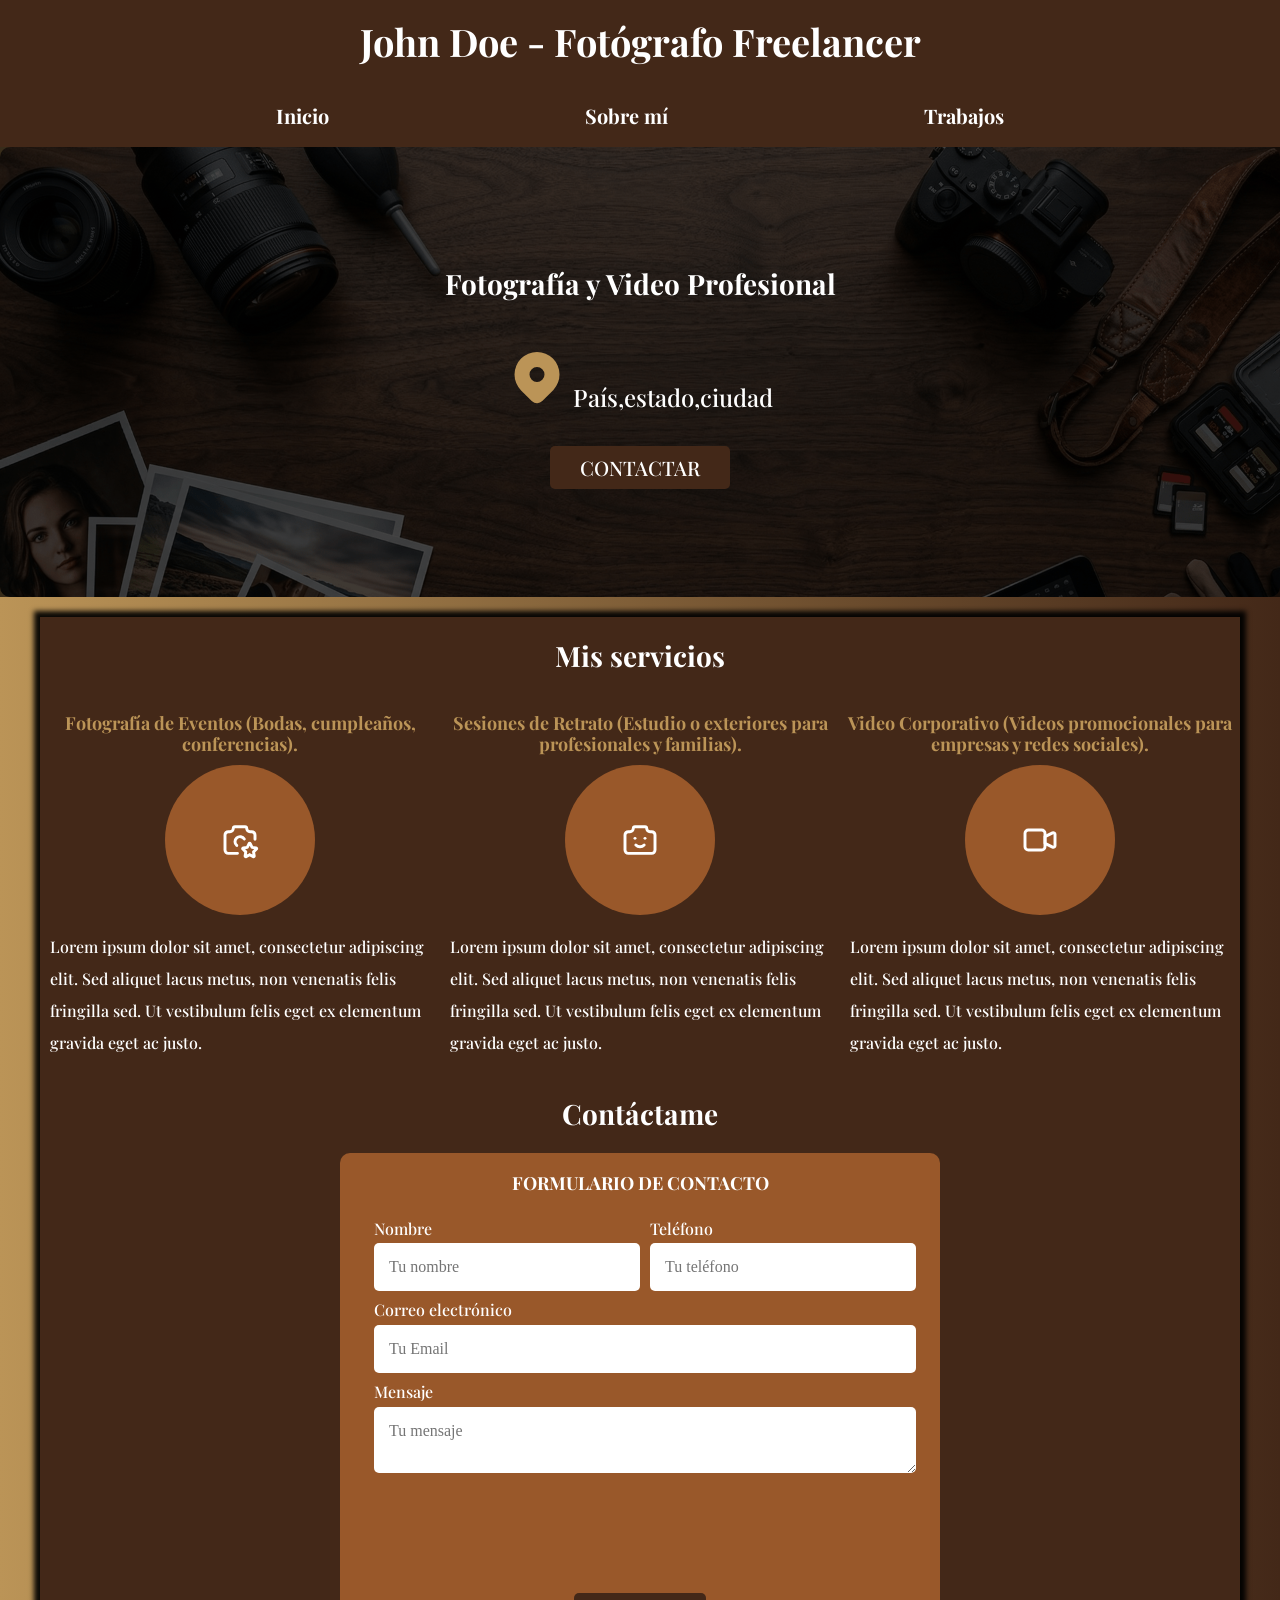
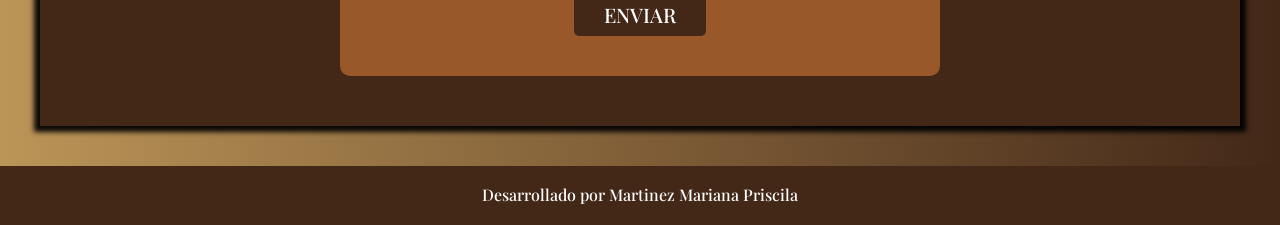
<file: index.html>
<!DOCTYPE html>
<html lang="es">
<head>
    <meta charset="UTF-8">
    <meta name="viewport" content="width=device-width, initial-scale=1.0">
    <title>Fotógrafo Freelancer</title>
    <link rel="preload" href="CSS/normalize.css" as="style">
    <link rel="stylesheet" href="CSS/normalize.css">
    <link rel="preload" href="CSS/style.css" as="style">
    <link rel="stylesheet" href="CSS/style.css">
</head>
<body>
    <header>
        <h1 class="titulo">John Doe - Fotógrafo Freelancer</h1>
    </header>

    <div class="nav-bg"> 
        <nav class="navegacionPrincipal contenedor">
            <a class="Links" href="index.html">Inicio</a>       
            <a class="Links" href="Sobremi.html">Sobre mí</a>
            <a href="Trabajos.html">Trabajos</a>
        </nav>  
    </div>

    <section class="imgfot">

        <div class="contenidoImgfot">

            <h2>Fotografía y Video Profesional</h2>

            <p>
                <svg xmlns="http://www.w3.org/2000/svg" width="60" height="60" viewBox="0 0 24 24" fill="#BB9457" class="icon icon-tabler icons-tabler-filled icon-tabler-map-pin"><path stroke="none" d="M0 0h24v24H0z" fill="none" /><path d="M18.364 4.636a9 9 0 0 1 .203 12.519l-.203 .21l-4.243 4.242a3 3 0 0 1 -4.097 .135l-.144 -.135l-4.244 -4.243a9 9 0 0 1 12.728 -12.728zm-6.364 3.364a3 3 0 1 0 0 6a3 3 0 0 0 0 -6" /></svg>
                
                País,estado,ciudad
            </p>

            <a class="boton" href="#">Contactar</a> 
        </div>
        
    </section>

    
<main class="contenedor sombra">

        <h2>Mis servicios</h2>

        <div class="servicios">
            <section class="servicio">
                <h3>Fotografía de Eventos (Bodas, cumpleaños, conferencias).</h3>
                <div class="icono">
                <svg xmlns="http://www.w3.org/2000/svg" width="40" height="40" viewBox="0 0 24 24" fill="none" stroke="currentColor" stroke-width="1.75" stroke-linecap="round" stroke-linejoin="round" class="icon icon-tabler icons-tabler-outline icon-tabler-camera-star"><path stroke="none" d="M0 0h24v24H0z" fill="none" /><path d="M10.5 20h-5.5a2 2 0 0 1 -2 -2v-9a2 2 0 0 1 2 -2h1a2 2 0 0 0 2 -2a1 1 0 0 1 1 -1h6a1 1 0 0 1 1 1a2 2 0 0 0 2 2h1a2 2 0 0 1 2 2v2.5" /><path d="M14.569 11.45a3 3 0 1 0 -4.518 3.83" /><path d="M17.8 20.817l-2.172 1.138a.392 .392 0 0 1 -.568 -.41l.415 -2.411l-1.757 -1.707a.389 .389 0 0 1 .217 -.665l2.428 -.352l1.086 -2.193a.392 .392 0 0 1 .702 0l1.086 2.193l2.428 .352a.39 .39 0 0 1 .217 .665l-1.757 1.707l.414 2.41a.39 .39 0 0 1 -.567 .411l-2.172 -1.138" /></svg>
                </div>
                <p>Lorem ipsum dolor sit amet, consectetur adipiscing elit. Sed aliquet lacus metus, non venenatis felis fringilla sed. 
                Ut vestibulum felis eget ex elementum gravida eget ac justo.</p>   
            </section>

            <section class="servicio">
                <h3>Sesiones de Retrato (Estudio o exteriores para profesionales y familias).</h3>
                <div class="icono">
                <svg xmlns="http://www.w3.org/2000/svg" width="40" height="40" viewBox="0 0 24 24" fill="none" stroke="currentColor" stroke-width="1.75" stroke-linecap="round" stroke-linejoin="round" class="icon icon-tabler icons-tabler-outline icon-tabler-camera-selfie"><path stroke="none" d="M0 0h24v24H0z" fill="none" /><path d="M5 7h1a2 2 0 0 0 2 -2a1 1 0 0 1 1 -1h6a1 1 0 0 1 1 1a2 2 0 0 0 2 2h1a2 2 0 0 1 2 2v9a2 2 0 0 1 -2 2h-14a2 2 0 0 1 -2 -2v-9a2 2 0 0 1 2 -2" /><path d="M9.5 15a3.5 3.5 0 0 0 5 0" /><path d="M15 11l.01 0" /><path d="M9 11l.01 0" /></svg>
                </div>
                <p>Lorem ipsum dolor sit amet, consectetur adipiscing elit. Sed aliquet lacus metus, non venenatis felis fringilla sed. 
                Ut vestibulum felis eget ex elementum gravida eget ac justo. </p>    
            </section>

            <section class="servicio">
                <h3>Video Corporativo (Videos promocionales para empresas y redes sociales).</h3>
                <div class="icono">
                <svg xmlns="http://www.w3.org/2000/svg" width="40" height="40" viewBox="0 0 24 24" fill="none" stroke="currentColor" stroke-width="1.75" stroke-linecap="round" stroke-linejoin="round" class="icon icon-tabler icons-tabler-outline icon-tabler-video"><path stroke="none" d="M0 0h24v24H0z" fill="none" /><path d="M15 10l4.553 -2.276a1 1 0 0 1 1.447 .894v6.764a1 1 0 0 1 -1.447 .894l-4.553 -2.276v-4" /><path d="M3 8a2 2 0 0 1 2 -2h8a2 2 0 0 1 2 2v8a2 2 0 0 1 -2 2h-8a2 2 0 0 1 -2 -2l0 -8" /></svg>
                </div>
                <p>Lorem ipsum dolor sit amet, consectetur adipiscing elit. Sed aliquet lacus metus, non venenatis felis fringilla sed. 
                Ut vestibulum felis eget ex elementum gravida eget ac justo.</p> 
            </section>

        </div>

    
    
    <section>   
    <h2>Contáctame</h2>

    <form class="formulario" action="https://formspree.io/f/xpqkabby" method="POST">
        <fieldset>
            <legend>Formulario de contacto</legend>
            <div class="contenedor-campos"> 
                <div class="campo">   
                    <label for="nombre">Nombre</label>
                    <input class="imputtext" id="nombre" type="text" name="nombre" placeholder="Tu nombre">
                </div>

                <div class="campo">   
                    <label for="telefono">Teléfono</label>
                    <input class="imputtext" id="telefono" type="tel" name="telefono" placeholder="Tu teléfono">
                </div>

                <div class="campo">   
                    <label for="email">Correo electrónico</label>
                    <input class="imputtext" id="email" type="email" name="email" placeholder="Tu Email">
                </div>

                <div class="campo">   
                    <label for="mensaje">Mensaje</label>
                    <textarea class="imputtext" id="mensaje" name="message" placeholder="Tu mensaje"></textarea>
                </div>  
            </div>
            <div class="enviar">   
                <button class="boton" type="submit">Enviar</button>
            </div>
        </fieldset>
    </form>
    </section>
</main>     
    <footer>    
    <p>Desarrollado por  Martinez Mariana Priscila</p>
    </footer>   

</body>
</html>
</file>
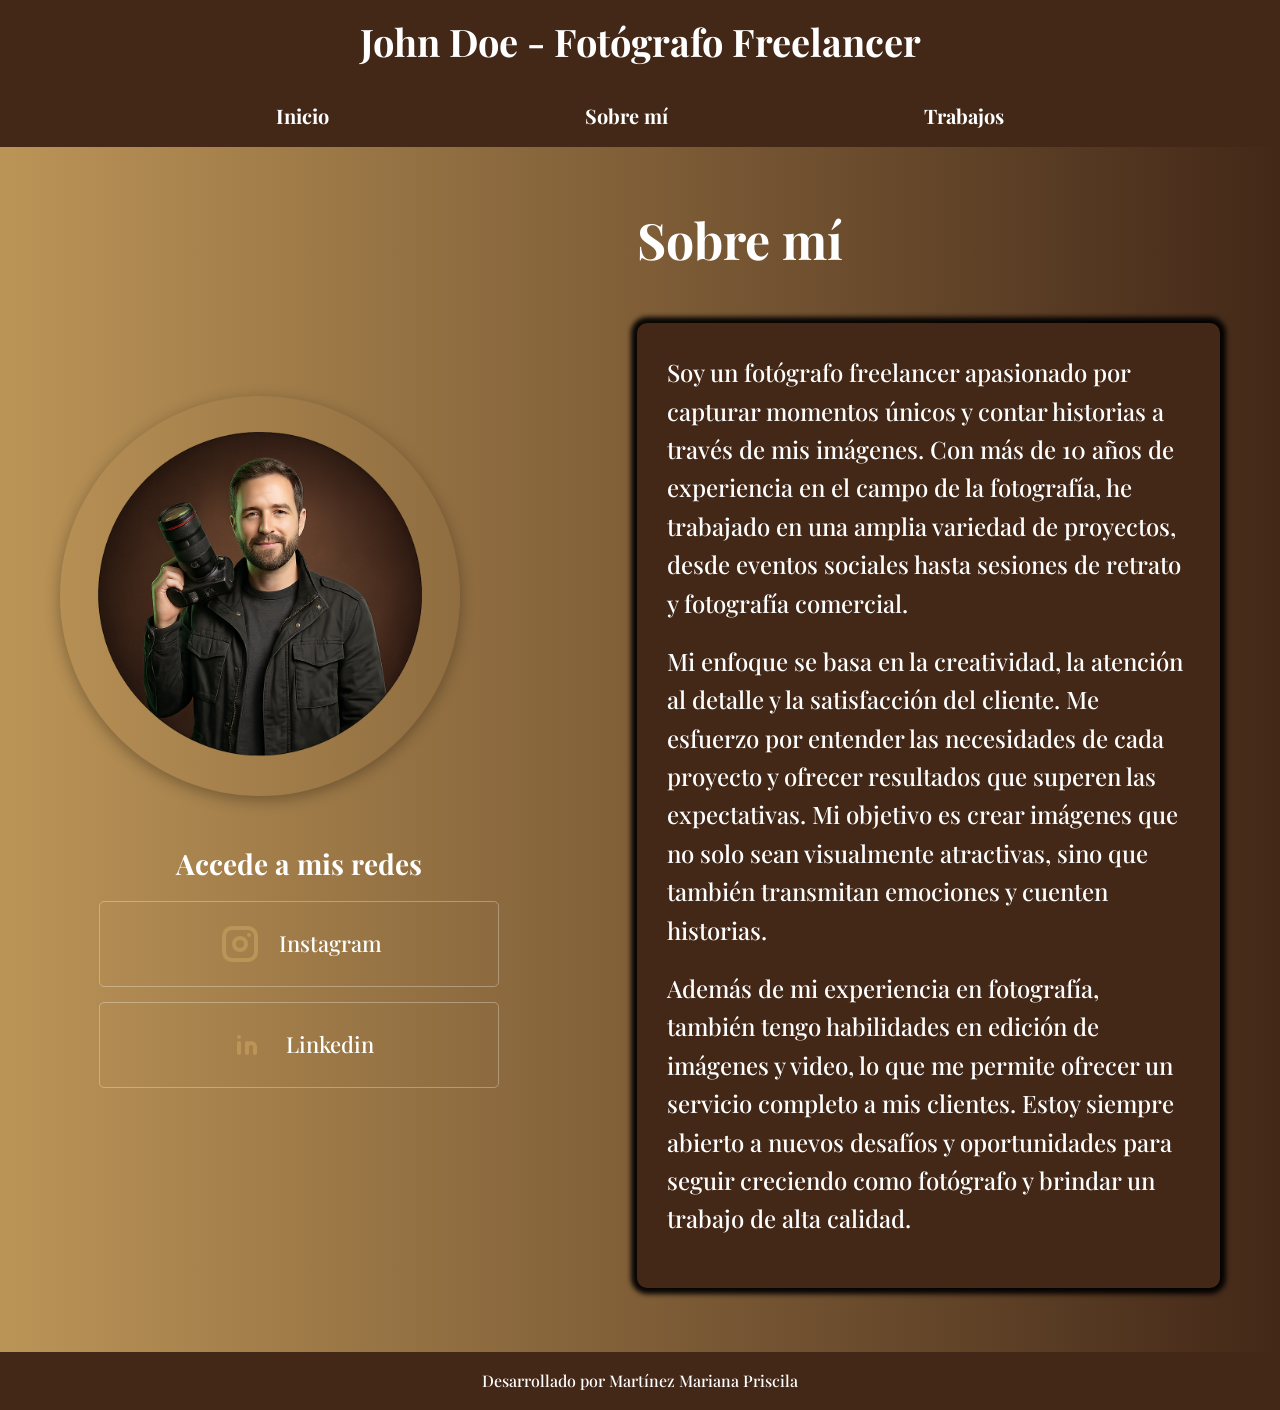
<file: Sobremi.html>
<!DOCTYPE html>
<html lang="es">
<head>
    <meta charset="UTF-8">
    <meta name="viewport" content="width=device-width, initial-scale=1.0">
    <title>Sobre mí</title>
    <link rel="preload" href="CSS/normalize.css" as="style">
    <link rel="stylesheet" href="CSS/normalize.css">
    <link rel="preload" href="CSS/style.css" as="style">
    <link rel="stylesheet" href="CSS/style.css">
</head>

<body>
    <header>
        <h1 class="titulo">John Doe - Fotógrafo Freelancer</h1>
    </header>

    <div class="nav-bg"> 
        <nav class="navegacionPrincipal contenedor">
            <a href="index.html">Inicio</a>
            <a href="Sobremi.html">Sobre mí</a>
            <a href="Trabajos.html">Trabajos</a>
        </nav>
    </div>
    
    <main>
        <section class="sobre-mi-contenedor">

            <div class="sobre-mi-imagen-redes">
                <img src="img/JhonDoeFoto.png" alt="Foto de perfil del fotógrafo" class="sobre-mi-imagen">
                
                <div class="redes-sociales">
                    <h3 class="titulo-redes">Accede a mis redes</h3>
                    
                    <a href="#" class="boton-red">
                        <svg xmlns="http://www.w3.org/2000/svg" width="48" height="48" viewBox="0 0 24 24" fill="none" stroke="#BB9457" stroke-width="2" stroke-linecap="round" stroke-linejoin="round" class="icon icon-tabler icons-tabler-outline icon-tabler-brand-instagram"><path stroke="none" d="M0 0h24v24H0z" fill="none" /><path d="M4 8a4 4 0 0 1 4 -4h8a4 4 0 0 1 4 4v8a4 4 0 0 1 -4 4h-8a4 4 0 0 1 -4 -4l0 -8" /><path d="M9 12a3 3 0 1 0 6 0a3 3 0 0 0 -6 0" /><path d="M16.5 7.5v.01" /></svg>
                        <span>Instagram</span>
                    </a>
                    
                    <a href="#" class="boton-red">
                        <svg xmlns="http://www.w3.org/2000/svg" width="48" height="48" viewBox="0 0 24 24" fill="none" stroke="#BB9457" stroke-width="2" stroke-linecap="round" stroke-linejoin="round" class="icon icon-tabler icons-tabler-outline icon-tabler-brand-linkedin"><path stroke="none" d="M0 0h24v24H0z" fill="none" /><path d="M8 11v5" /><path d="M8 8v.01" /><path d="M12 16v-5" /><path d="M16 16v-3a2 2 0 1 0 -4 0" /><path d="M3 7a4 4 0 0 1 林 -4h10a4 林 深 v10a4 林 深h-10a4 林 深l0 -10" /></svg>
                        <span>Linkedin</span>
                    </a>
                </div>
            </div>
            
            <div class="sobre-mi-texto">
                <h2 class="sobre-mi-titulo">Sobre mí</h2>
                <div class="contenedor sombra texto-ajustado">
                    <p>Soy un fotógrafo freelancer apasionado por capturar momentos únicos y contar historias a través de mis imágenes. Con más de 10 años de experiencia en el campo de la fotografía, he trabajado en una amplia variedad de proyectos, desde eventos sociales hasta sesiones de retrato y fotografía comercial.</p>
                    <p>Mi enfoque se basa en la creatividad, la atención al detalle y la satisfacción del cliente. Me esfuerzo por entender las necesidades de cada proyecto y ofrecer resultados que superen las expectativas. Mi objetivo es crear imágenes que no solo sean visualmente atractivas, sino que también transmitan emociones y cuenten historias.</p>
                    <p>Además de mi experiencia en fotografía, también tengo habilidades en edición de imágenes y video, lo que me permite ofrecer un servicio completo a mis clientes. Estoy siempre abierto a nuevos desafíos y oportunidades para seguir creciendo como fotógrafo y brindar un trabajo de alta calidad.</p>
                </div>
            </div>

            

        </section>
    </main>

    <footer>
        <p>Desarrollado por Martínez Mariana Priscila</p>
    </footer>
</body>
</html>
</file>
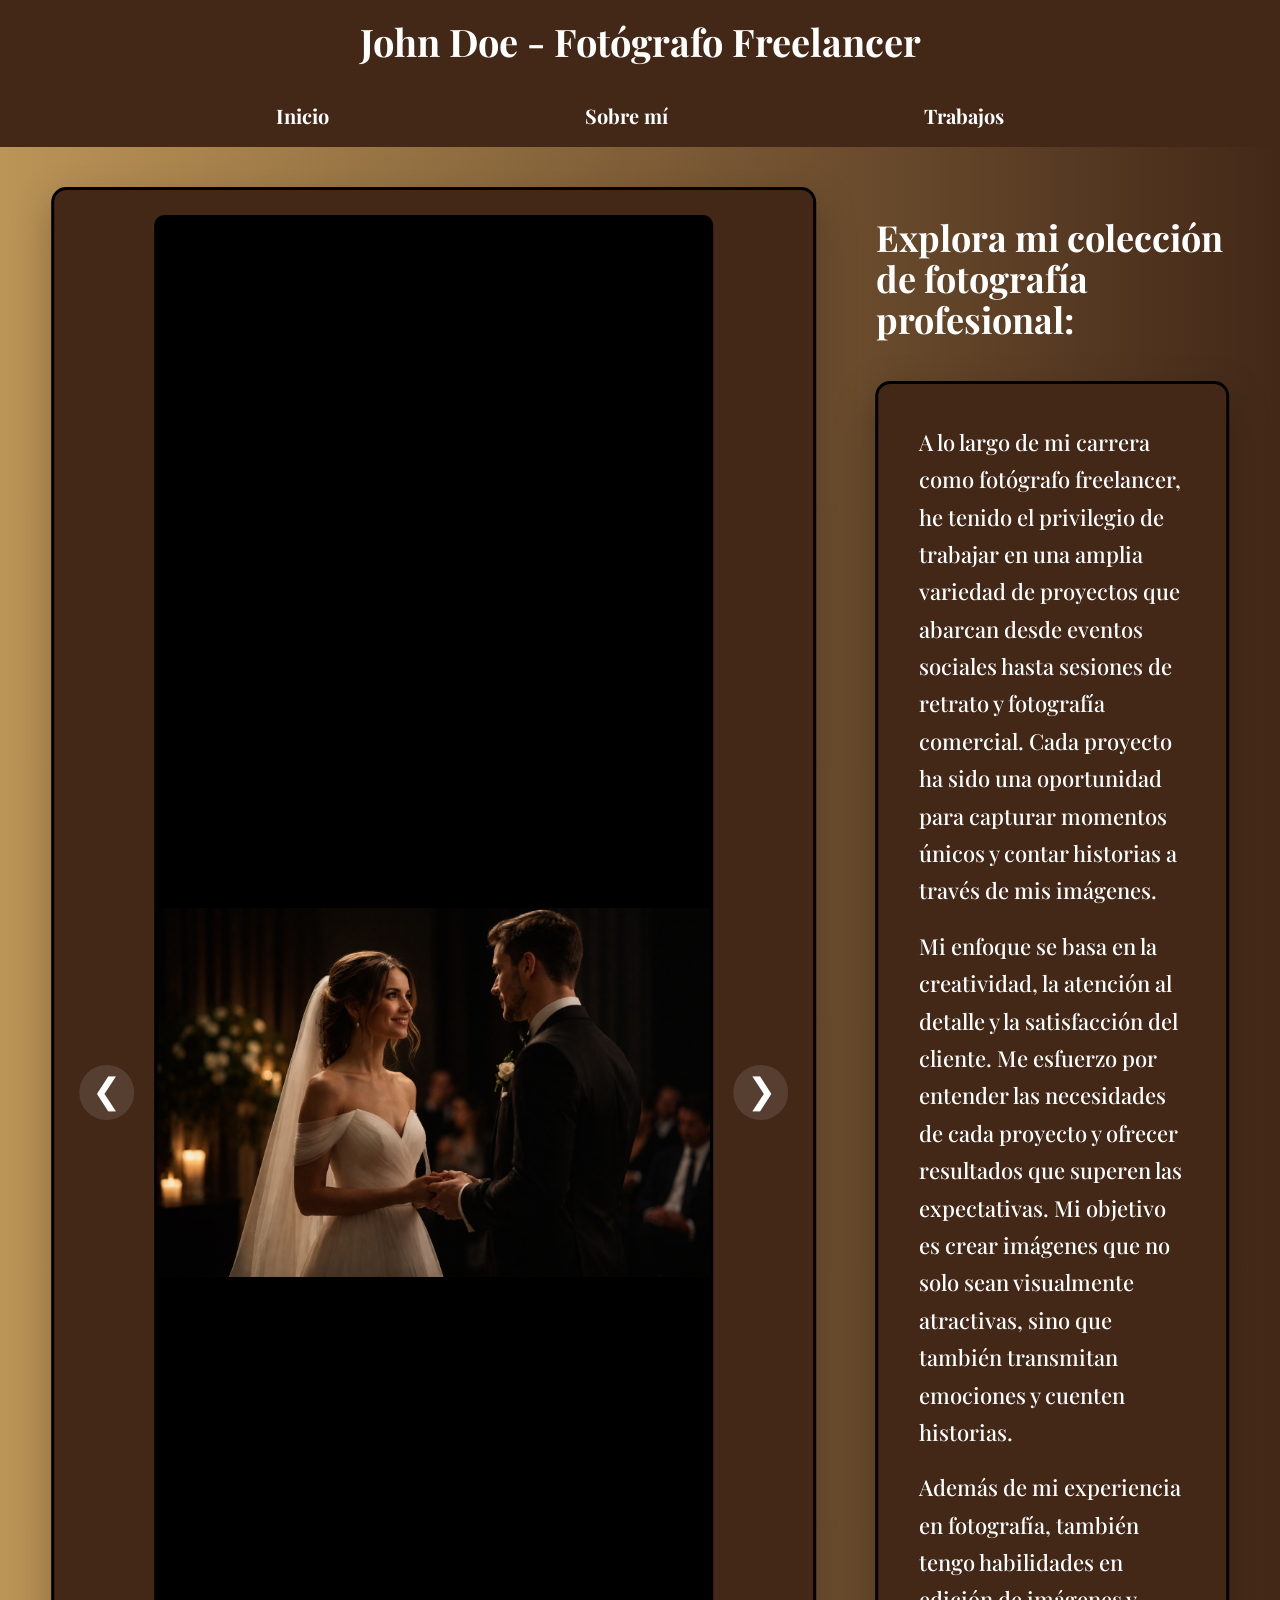
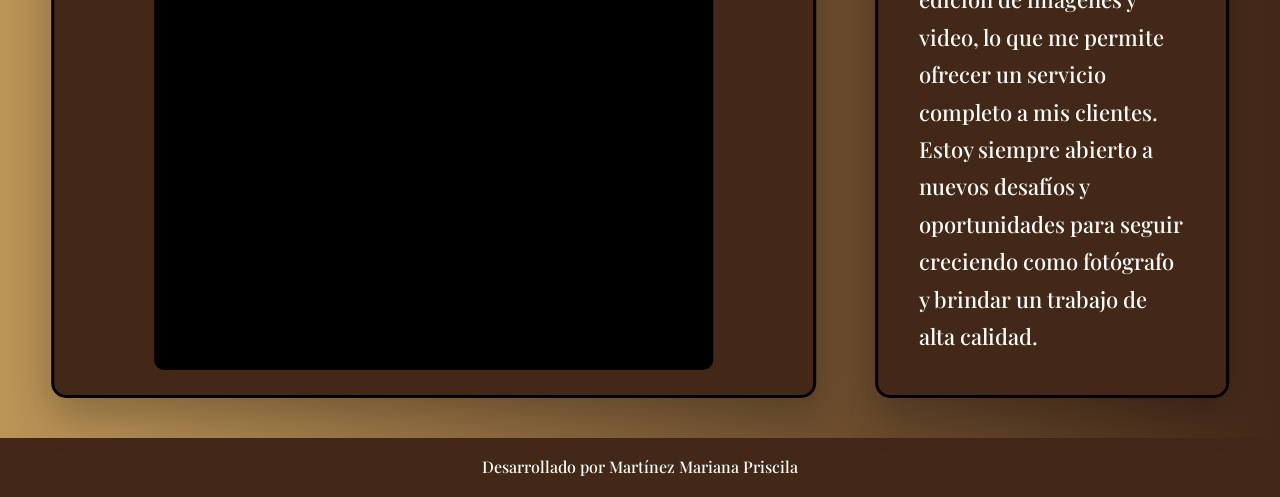
<file: Trabajos.html>
<!DOCTYPE html>
<html lang="es">
<head>
    <meta charset="UTF-8">
    <meta name="viewport" content="width=device-width, initial-scale=1.0">
    <title>Trabajos</title>
    <link rel="preload" href="CSS/normalize.css" as="style">
    <link rel="stylesheet" href="CSS/normalize.css">
    <link rel="preload" href="CSS/style.css" as="style">
    <link rel="stylesheet" href="CSS/style.css">
</head>

<body>
    <header>
        <h1 class="titulo">John Doe - Fotógrafo Freelancer</h1>
    </header>

    <div class="nav-bg">
        <nav class="navegacionPrincipal contenedor">
            <a href="index.html">Inicio</a>
            <a href="Sobremi.html">Sobre mí</a>
            <a href="Trabajos.html">Trabajos</a>
        </nav>
    </div>

<main class="contenedor">
    <section>
        <div class="trabajos-layout trabajos-layout-invertido">
            <div class="carrusel-contenedor">
                <button class="carrusel-flecha carrusel-izq">&#10094;</button>
                
                <div class="carrusel-visor">
                    <div class="carrusel-track" id="carrusel-track">
                        <div class="carrusel-slide">
                            <img src="img/Ejemplofoto1.png" alt="Trabajo 1" class="carrusel-img">
                        </div>
                        <div class="carrusel-slide">
                            <img src="img/Ejemplofoto2.png" alt="Trabajo 2" class="carrusel-img">
                        </div>
                        <div class="carrusel-slide">
                            <img src="img/Ejemplofoto3.png" alt="Trabajo 3" class="carrusel-img">
                        </div>
                        <div class="carrusel-slide">
                            <img src="img/Ejemplofoto4.png" alt="Trabajo 4" class="carrusel-img">
                        </div>
                        <div class="carrusel-slide">
                            <img src="img/Ejemplofoto5.png" alt="Trabajo 5" class="carrusel-img">
                        </div>
                        <div class="carrusel-slide">
                            <img src="img/Ejemplofoto6.png" alt="Trabajo 6" class="carrusel-img">
                        </div>
                        <div class="carrusel-slide">
                            <img src="img/Ejemplofoto7.png" alt="Trabajo 7" class="carrusel-img">
                        </div>
                        <div class="carrusel-slide">
                            <img src="img/Ejemplofoto8.png" alt="Trabajo 8" class="carrusel-img">
                        </div>
                        <div class="carrusel-slide">
                            <img src="img/Ejemplofoto9.png" alt="Trabajo 9" class="carrusel-img">
                        </div>
                    </div>
                </div>
                
                <button class="carrusel-flecha carrusel-der">&#10095;</button>
            </div>

            <div class="trabajos-texto trabajos-texto-derecha">
                <h2>Explora mi colección de fotografía profesional:</h2>
                <div class="texto-ajustado trabajos-texto-contenedor">
                    <p>A lo largo de mi carrera como fotógrafo freelancer, he tenido el privilegio de trabajar en una amplia variedad de proyectos que abarcan desde eventos sociales hasta sesiones de retrato y fotografía comercial. Cada proyecto ha sido una oportunidad para capturar momentos únicos y contar historias a través de mis imágenes.</p>
                    <p>Mi enfoque se basa en la creatividad, la atención al detalle y la satisfacción del cliente. Me esfuerzo por entender las necesidades de cada proyecto y ofrecer resultados que superen las expectativas. Mi objetivo es crear imágenes que no solo sean visualmente atractivas, sino que también transmitan emociones y cuenten historias.</p>
                    <p>Además de mi experiencia en fotografía, también tengo habilidades en edición de imágenes y video, lo que me permite ofrecer un servicio completo a mis clientes. Estoy siempre abierto a nuevos desafíos y oportunidades para seguir creciendo como fotógrafo y brindar un trabajo de alta calidad.</p>
                </div>
            </div>
        </div>
    </section>

    <div id="lightbox" class="lightbox">
        <span class="cerrar-btn">&times;</span>
        
        <span class="flecha flecha-izq">&#10094;</span>
        
        <img class="lightbox-contenido" id="img-ampliada">
        
        <span class="flecha flecha-der">&#10095;</span>
    </div>

    <script src="JS/carrusel.js"></script>
    <script src="JS/galeria.js"></script>

</main>
    

    <footer>
        <p>Desarrollado por Martínez Mariana Priscila</p>
    </footer>
</body>
</html>
</file>
<file: CSS/style.css>
@font-face {
    font-family: 'Playfair Display';
    src: url('../assets/fonts/Arbutus_Slab,Playfair_Display/Playfair_Display/static/PlayfairDisplay-Medium.ttf') format('truetype');
    font-weight: 500;
    font-style: normal;
}

@font-face {
    font-family: 'Playfair Display';
    src: url('../assets/fonts/Arbutus_Slab,Playfair_Display/Playfair_Display/static/PlayfairDisplay-Bold.ttf') format('truetype');
    font-weight: 700;
    font-style: normal;
}

:root {
    --color-primario: #432818;
    --color-secundario: #99582A;
    --color-fondo: #BB9457;
    --color-texto: #ffffff;
    --color-enlace: #6d472d;
}

html {
    font-size: 62.5%;
    box-sizing: border-box;
}

*, *:before, *:after {
    box-sizing: inherit;
}

body {    
    font-size: 16px;
    margin: 0;
    color: var(--color-texto); 
    background-image: linear-gradient(to right , var(--color-fondo) 0% , var(--color-primario) 100%);
    display: flex;
    flex-direction: column;
    min-height: 100vh;
}

header {
    background-color: var(--color-primario);
    width: 100%;
}

h1 { font-size: 3.8rem; }
h2 { font-size: 2.8rem; }
h3 { font-size: 1.8rem; }

h1, h2, h3 {
    text-align: center;
    font-family: 'Playfair Display', system-ui, -apple-system, BlinkMacSystemFont, 'Segoe UI', Roboto, Oxygen, Ubuntu, Cantarell, 'Open Sans', 'Helvetica Neue', sans-serif; 
}

.titulo {
    color: var(--color-texto); 
    margin: 0;
    padding: 2rem 0;    
}

.contenedor {
    max-width: 120rem;
    margin-top: 0;
    margin-right: auto;
    margin-bottom: 0;
    margin-left: auto;
}

.sombra {
    box-shadow: 0px 0px 5px 6px rgba(0,0,0,0.94);
    background-color: var(--color-primario);
    padding-bottom: 5rem;
    margin-bottom: 4rem;
}

.boton{
    background-color: var(--color-primario);  
    color:var(--color-texto);
    text-decoration: none;
    font-size: 2rem;
    padding: 1rem 3rem;
    margin: 1rem;
    text-transform: uppercase;    
    border-radius: .5rem;
    width: 80%;
    text-align: center;
    border: none; 
    font-family: 'Playfair Display', system-ui, -apple-system, BlinkMacSystemFont, 'Segoe UI', Roboto, Oxygen, Ubuntu, Cantarell, 'Open Sans', 'Helvetica Neue', sans-serif; 
}

@media (min-width: 768px) {
    .boton{
        width: auto;
    }
}

.boton:hover {
    background-color: var(--color-enlace);
    color: var(--color-texto);
    cursor : pointer;
}

.nav-bg {
    background-color: var(--color-primario);
}

.navegacionPrincipal {
    display: flex;
    flex-direction: column;  
}

@media (min-width: 768px) {
    .navegacionPrincipal {
        flex-direction: row;
        justify-content: space-evenly;
    }
}

.navegacionPrincipal a {
    display: block;
    text-align: center; 
    background-color: var(--color-primario);  
    color: var(--color-texto);
    text-decoration: none;
    font-size: 2rem;
    font-weight: bold;
    padding: 2rem;
    font-family: 'Playfair Display', system-ui, -apple-system, BlinkMacSystemFont, 'Segoe UI', Roboto, Oxygen, Ubuntu, Cantarell, 'Open Sans', 'Helvetica Neue', sans-serif; 
}

.navegacionPrincipal a:hover {
    background-color: var(--color-enlace);
    color: var(--color-texto);
}

.imgfot{
    background-image: url(/img/Fotógrafo\ portada.png);
    background-repeat: no-repeat;
    background-size: cover;
    height: 450px;
    position: relative;
    margin-bottom: 2rem;
    border-radius:  1rem;   
}

.imgfot p{
    font-size: 2.4rem;
}

.contenidoImgfot {
    position: absolute;
    background-color: rgba(0 , 0 , 0 , .7);
    width: 100%;
    height: 100%;
    display: flex;
    flex-direction: column;
    align-items: center;
    justify-content: center;
}

.contenidoImgfot h2,
.contenidoImgfot p {
    color:var(--color-texto);
    font-family: 'Playfair Display', system-ui, -apple-system, BlinkMacSystemFont, 'Segoe UI', Roboto, Oxygen, Ubuntu, Cantarell, 'Open Sans', 'Helvetica Neue', sans-serif; 
}

@media (min-width:768px) {
    .servicios {
        display: grid;
        grid-template-columns: 1fr 1fr 1fr;
    }
}

.servicio {
    display: flex;
    flex-direction: column;
    align-items: center;
}

.servicio h3 {
    margin-bottom: 1rem;
    color: var(--color-fondo);
    font-weight: bold;
    font-family: 'Playfair Display', system-ui, -apple-system, BlinkMacSystemFont, 'Segoe UI', Roboto, Oxygen, Ubuntu, Cantarell, 'Open Sans', 'Helvetica Neue', sans-serif; 
}

.servicio p {
    line-height: 2;
    padding: 0 1rem;
    font-family: 'Playfair Display', system-ui, -apple-system, BlinkMacSystemFont, 'Segoe UI', Roboto, Oxygen, Ubuntu, Cantarell, 'Open Sans', 'Helvetica Neue', sans-serif; 
}

.servicio .icono {
    height: 15rem;
    width: 15rem;
    background-color: var(--color-secundario);
    border-radius: 50%;
    display:flex;
    justify-content: center;
    align-items: center;
}

.formulario {
    background-color: var(--color-secundario);
    width: min(60rem, 100%);
    margin: 0 auto;
    padding: 2rem;
    border-radius: 1rem;
}

.formulario fieldset {
    border: none;
}

.formulario legend {    
    text-align: center;
    font-size: 1.8rem;
    color: var(--color-texto);
    text-transform: uppercase;
    margin-bottom: 2rem;
    font-weight: bold;
    width: 100%; 
    font-family: 'Playfair Display', system-ui, -apple-system, BlinkMacSystemFont, 'Segoe UI', Roboto, Oxygen, Ubuntu, Cantarell, 'Open Sans', 'Helvetica Neue', sans-serif; 
}

@media (min-width: 768px) {
    .contenedor-campos {
        display: grid;
        grid-template-columns: 50% 50%;
        grid-template-rows: auto auto 20rem;
        column-gap: 1rem;
    }

    .campo:nth-child(3),
    .campo:nth-child(4) {
        grid-column: 1 / 3; 
    }
}

.campo { margin-bottom: 1rem; }

.campo label {
    color: var(--color-texto);
    font-size: bold;
    margin-bottom: .5rem;
    display: block;
    font-family: 'Playfair Display', system-ui, -apple-system, BlinkMacSystemFont, 'Segoe UI', Roboto, Oxygen, Ubuntu, Cantarell, 'Open Sans', 'Helvetica Neue', sans-serif; 
}

.imputtext {
    width: 100%;
    padding: 1.5rem;
    border-radius: .5rem;
    border: none;
}

.enviar {
    display: flex;
    justify-content: center; 
    width: 100%;
}

.enviar .boton {   
    width: auto; 
}

footer {
    background-color: var(--color-primario); 
    width: 100%; 
    padding: 2rem 0; 
    text-align: center; 
    margin-top: auto; 
    font-family: 'Playfair Display', system-ui, -apple-system, BlinkMacSystemFont, 'Segoe UI', Roboto, Oxygen, Ubuntu, Cantarell, 'Open Sans', 'Helvetica Neue', sans-serif; 
}

footer p {
    margin: 0; 
    color: var(--color-texto); 
    font-size: 1.6rem; 
    font-family: 'Playfair Display', system-ui, -apple-system, BlinkMacSystemFont, 'Segoe UI', Roboto, Oxygen, Ubuntu, Cantarell, 'Open Sans', 'Helvetica Neue', sans-serif; 
}


.sobre-mi-contenedor {
    padding: 5%;
    display: flex;
    flex-direction: column;
    align-items: center;
    gap: 40px;
    max-width: 120rem; 
    margin: 0 auto;
}

.sobre-mi-imagen {
    width: 400px;
    height: 400px;
    border-radius: 50%;
    object-fit: cover;
    border: none;
    margin-bottom: 2rem;
    box-shadow: 0px 4px 15px rgba(0,0,0,0.3);
}

.redes-sociales {
    width: 100%;
    display: flex;
    flex-direction: column;
    align-items: center;
}

.titulo-redes {
    color: var(--color-texto);
    font-size: 2.8rem;
    margin-bottom: 2rem;
}

.boton-red {
    display: flex;
    align-items: center;
    justify-content: center;
    gap: 1.5rem;
    width: 100%;
    max-width: 400px;
    padding: 1.8rem;
    border: 1px solid rgba(255, 255, 255, 0.3);
    border-radius: 0.5rem;
    text-decoration: none;
    color: var(--color-texto);
    margin-bottom: 1.5rem;
    font-family: 'Playfair Display', system-ui, sans-serif;
    font-size: 2.2rem;
    transition: all 0.3s ease;
}

.boton-red:hover {
    background-color: #BB9457;
    border-color: #BB9457;
    cursor: pointer;
}

.sobre-mi-texto {
    width: 100%;
    display: flex;
    flex-direction: column;
    gap: 25px;
}

.sobre-mi-titulo {
    font-size: 5rem;
    color: var(--color-texto);
    text-align: center;
    margin: 0 0 3rem 0;
}

.sobre-mi-texto p {
    font-family: 'Playfair Display', system-ui, sans-serif;
    font-size: 2.4rem;
    line-height: 1.6;
    margin: 0; 
}

.texto-ajustado {
    padding: 3rem;
    border-radius: 1rem;
    margin-top: 2rem;
    background-color: var(--color-primario);
}

.texto-ajustado p {
    font-family: 'Playfair Display', system-ui, sans-serif;
    font-size: 2.4rem;
    line-height: 1.6;
    color: var(--color-texto);
    margin-bottom: 2rem;
}

@media (min-width: 1024px) { 
    .sobre-mi-contenedor {
        flex-direction: row; 
        align-items: center;
        padding: 5% 2rem; 
        gap: 100px; 
    }
    .sobre-mi-imagen-redes { width: 45%; }
    .sobre-mi-texto { width: 55%; }
    .sobre-mi-titulo { text-align: left; }
    
    .sobre-mi-texto .contenedor.sombra {
        max-width: 100%;
        margin: 0;
    }
}



.trabajos-layout {
    display: flex;
    flex-direction: column;
    gap: 4rem;
    margin: 4rem auto;
    width: 92vw; 
    position: relative;
    left: 50%;
    transform: translateX(-50%); 
    max-width: 160rem; 
    align-items: center;
}

.carrusel-contenedor {
    display: flex;
    align-items: center;
    justify-content: space-between;
    gap: 2rem;
    width: 100%;
    padding: 2.5rem;
    border-radius: 1.5rem;
    background-color: var(--color-primario);
    box-shadow: 0 15px 40px rgba(0, 0, 0, 0.25);
    border: 3px solid #000;
}

.carrusel-visor {
    flex: 1;
    width: 100%;
    height: 40rem;
    overflow: hidden;
    border-radius: 1rem;
    background-color: #000;
    display: flex;
    align-items: center;
    border: 3px solid #000;
}

.carrusel-track {
    display: flex;
    transition: transform 0.5s ease-in-out;
    height: 100%;
    width: 100%;
}

.carrusel-slide {
    min-width: 100%;
    height: 100%;
    display: flex;
    align-items: center;
    justify-content: center;
}

.carrusel-img {
    width: 100%;
    height: 100%;
    object-fit: contain; 
    cursor: pointer;
    transition: transform 0.3s ease;
}

.carrusel-img:hover {
    transform: scale(1.02);
}

.carrusel-flecha {
    background-color: rgba(255, 255, 255, 0.1);
    color: var(--color-texto);
    border: none;
    font-size: 3.5rem;
    width: 5.5rem;
    height: 5.5rem;
    display: grid;
    place-items: center;
    cursor: pointer;
    border-radius: 50%;
    transition: all 0.3s ease;
    flex-shrink: 0;
}

.carrusel-flecha:hover {
    background-color: var(--color-fondo);
    transform: scale(1.1);
}

.trabajos-texto {
    width: 100%;
    display: flex;
    flex-direction: column;
    justify-content: center;
}

.trabajos-texto h2 {
    margin-bottom: 2rem;
    text-align: left;
    font-size: 3.6rem;
    color: var(--color-texto);
}

.trabajos-texto-contenedor {
    padding: 4rem;
    border-radius: 1.5rem;
    background-color: var(--color-primario);
    box-shadow: 0 15px 40px rgba(0, 0, 0, 0.25);
    border: 3px solid #000;
}

.trabajos-texto-contenedor p {
    margin: 0 0 1.8rem;
    font-size: 2.2rem;
    line-height: 1.7;
    color: var(--color-texto);
}

.trabajos-texto-contenedor p:last-child {
    margin-bottom: 0;
}

@media (min-width: 1024px) {
    .trabajos-layout {
        flex-direction: row; 
        align-items: stretch;
        justify-content: space-between; 
        gap: 5rem; 
    }

    .carrusel-contenedor {
        flex: 0 0 65%; 
        max-width: 65%;
        height: auto;
        min-height: 60rem; 
    }

    .carrusel-visor {
        height: 100%; 
        min-height: 60rem;
    }

    .trabajos-texto {
        flex: 0 0 30%; 
        max-width: 30%;
    }
}

.lightbox {
    display: none;
    position: fixed;
    inset: 0;
    background-color: rgba(0, 0, 0, 0.95);
    justify-content: center;
    align-items: center;
    z-index: 1000;
    padding: 2rem;
}

.lightbox-contenido {
    max-width: 95vw;
    max-height: 90vh;
    width: auto;
    height: auto;
    object-fit: contain;
    border-radius: 1rem;
    box-shadow: 0px 0px 40px rgba(0, 0, 0, 0.7);
}

.cerrar-btn,
.flecha {
    position: absolute;
    color: var(--color-texto);
    cursor: pointer;
    user-select: none;
    font-weight: bold;
    transition: transform 0.2s ease;
}

.cerrar-btn {
    top: 2rem;
    right: 2rem;
    font-size: 4rem;
}

.flecha {
    top: 50%;
    transform: translateY(-50%);
    font-size: 4rem;
    padding: 1rem;
}

.flecha-izq {
    left: 2rem;
}

.flecha-der {
    right: 2rem;
}

.lightbox .flecha:hover,
.lightbox .cerrar-btn:hover {
    transform: scale(1.1);
}

@media (max-width: 768px) {
    .lightbox {
        padding: 1rem;
    }
    .lightbox-contenido {
        max-height: 80vh;
    }
    .cerrar-btn,
    .flecha {
        font-size: 3rem;
    }
    .flecha-izq {
        left: 1rem;
    }
    .flecha-der {
        right: 1rem;
    }
}
</file>
